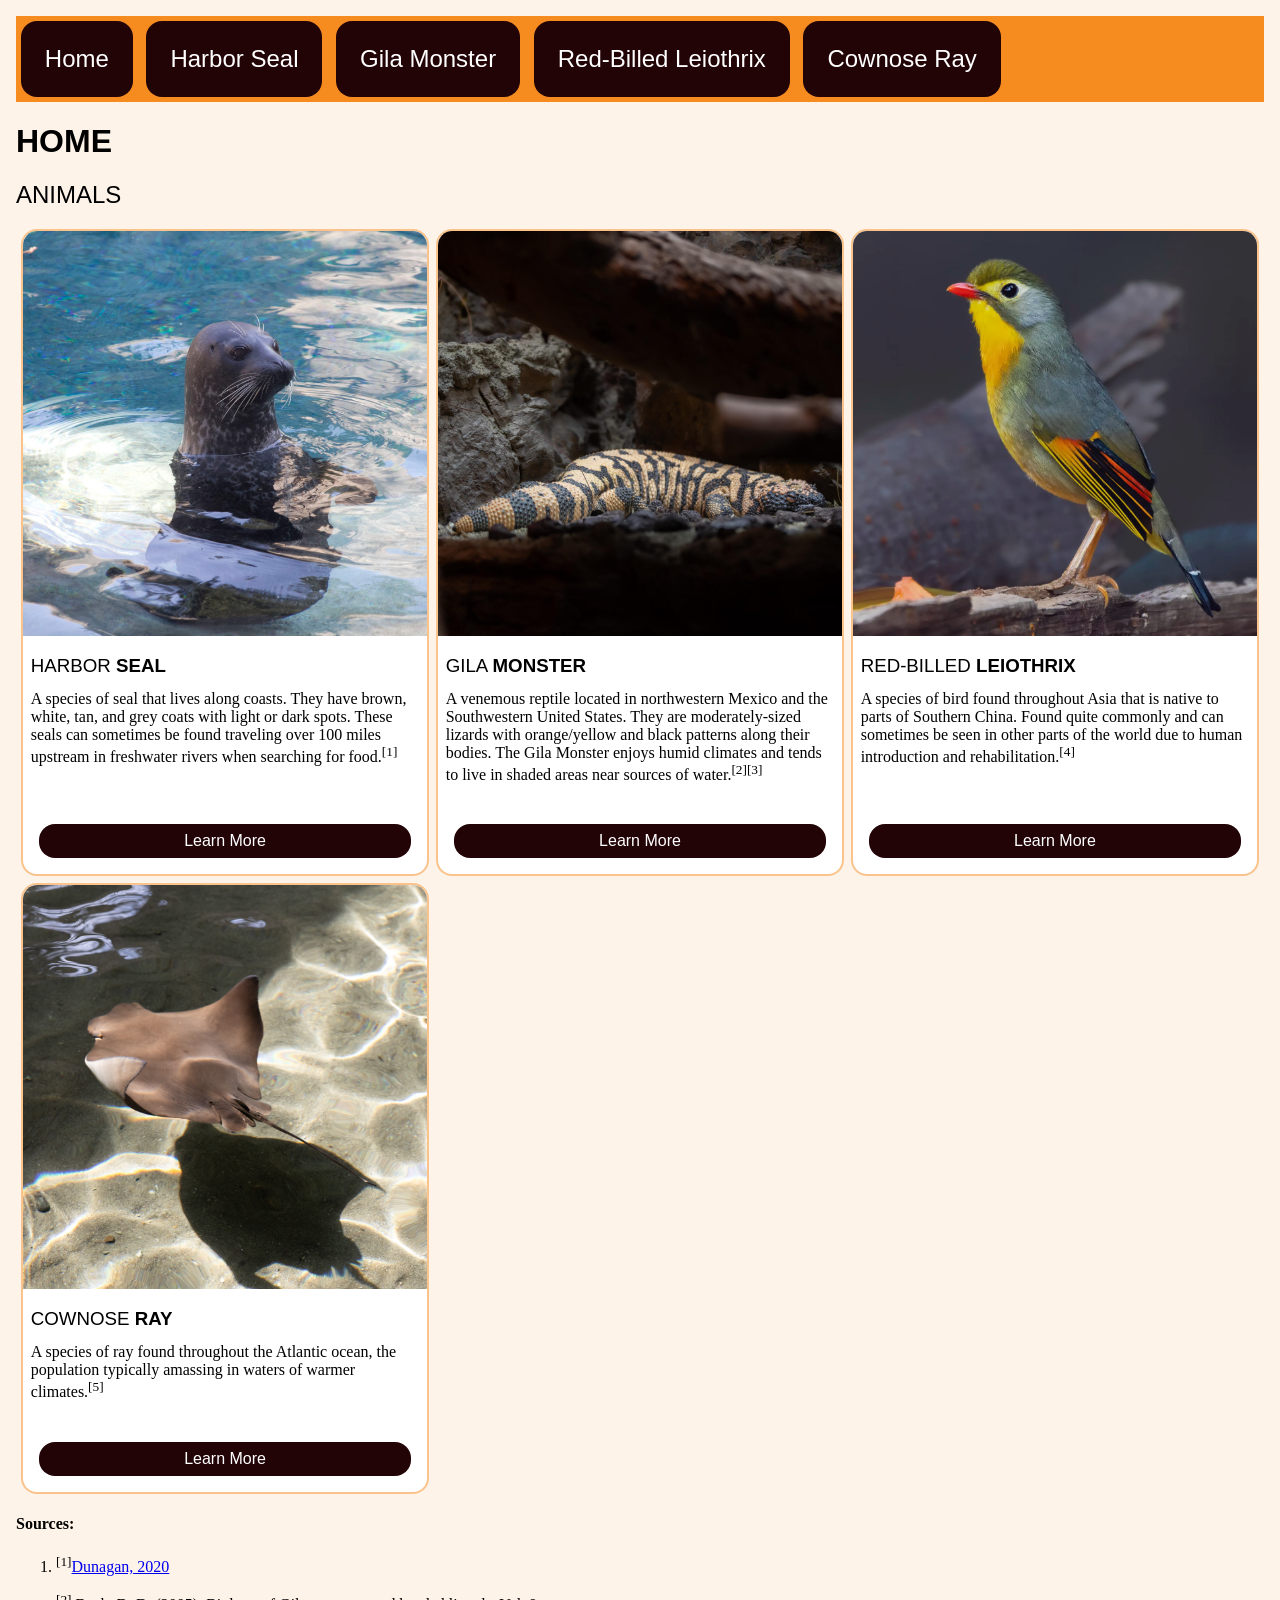
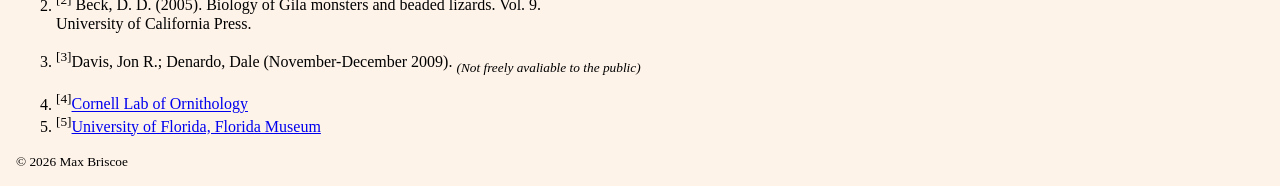
<file: index.html>
<!DOCTYPE html>
<html lang="en">

<head>
    <meta charset="UTF-8">
    <meta name="viewport" content="width=device-width, initial-scale=1.0">
    <title>Zoo Animal Dossier</title>
    <style>
        ol {
            list-style: decimal;
        }
    </style>
    <link href="app.css" rel="stylesheet">
</head>

<body>
    <header>
        <nav id="main-nav" class="nav-bar" role="main-nav">
            <a href="index.html" class="top-link">Home</a>
            <a href="harbor-seal.html" class="top-link">Harbor Seal</a>
            <a href="gila-monster.html" class="top-link">Gila Monster</a>
            <a href="red-billed-leiothrix.html" class="top-link">Red-Billed Leiothrix</a>
            <a href="cownose-ray.html" class="top-link">Cownose Ray</a>
        </nav>
        <h1>Home</h1>
    </header>

    <main>
        <h2>Animals</h2>
        <section id="images-and-desc">
            <section id="harbor-seal" class="card">
                <img src="harbor-seal.jpg" alt="A Harbor Seal floating upright in water." width="300" height="300">
                <h3>Harbor <strong>Seal</strong></h3>
                <p>A species of seal that lives along coasts. They have brown, white, tan, and grey coats with light or
                    dark spots. These seals can sometimes be found
                    traveling over 100 miles upstream in freshwater rivers when searching for food.<sup>[1]</sup>
                </p>
                <a href="harbor-seal.html">Learn More</a>
            </section>
            <section id="gila-monster" class="card">
                <img src="gila-monster.jpg" alt="A Gila Monster sleeping in its habitat." width="300" height="300">
                <h3>Gila <strong>Monster</strong></h3>
                <p>A venemous reptile located in northwestern Mexico and the Southwestern United States. They are
                    moderately-sized lizards with orange/yellow and black patterns
                    along their bodies. The Gila Monster enjoys humid climates and tends to live in shaded areas near
                    sources of water.<sup>[2][3]</sup>
                </p>
                <a href="gila-monster.html">Learn More</a>
            </section>
            <section id="red-billed-leiothrix" class="card">
                <img src="red-billed-leiothrix.jpg" alt="A Red-Billed Leiothrix standing on a small tree branch."
                    width="300" height="300">
                <h3>Red-Billed <strong>Leiothrix</strong></h3>
                <p>A species of bird found throughout Asia that is native to parts of Southern China. Found quite
                    commonly and can sometimes be seen in other parts of the world due to
                    human introduction and rehabilitation.<sup>[4]</sup>
                </p>
                <a href="red-billed-leiothrix.html">Learn More</a>
            </section>
            <section id="cownose-ray" class="card">
                <img src="cownose-ray.jpg" alt="A Cownose Ray swimming in clear shallow water." width="300"
                    height="300">
                <h3>Cownose <strong>Ray</strong></h3>
                <p>A species of ray found throughout the Atlantic ocean, the population typically amassing in waters of
                    warmer climates.<sup>[5]</sup></p>
                <a href="cownose-ray.html">Learn More</a>
            </section>
        </section>
    </main>

    <section class="sources">
        <h4>Sources:</h4>
        <ol>
            <li>
                <sup>[1]</sup><a
                    href="https://www.pugetsoundinstitute.org/do-we-know-enough-to-do-anything-about-all-the-seals-and-sea-lions-in-puget-sound/">Dunagan,
                    2020</a>
            </li>
            <li>
                <p><sup>[2]</sup> Beck, D. D. (2005). Biology of Gila monsters and beaded lizards. Vol. 9.
                    <br>University of California Press.
                </p>
            </li>
            <li>
                <p><sup>[3]</sup>Davis, Jon R.; Denardo, Dale (November-December 2009). <sub><em>(Not freely
                            avaliable to the public)</em></sub></p>
            </li>
            <li>
                <sup>[4]</sup><a href="https://www.allaboutbirds.org/guide/Red-billed_Leiothrix/lifehistory">Cornell
                    Lab
                    of Ornithology</a>
            </li>
            <li>
                <sup>[5]</sup><a
                    href="https://www.floridamuseum.ufl.edu/discover-fish/species-profiles/cownose-ray">University
                    of Florida, Florida Museum</a>
            </li>

        </ol>
    </section>
    <footer>
        <small>&copy; 2026 Max Briscoe</small>
    </footer>
</body>

</html>
</file>
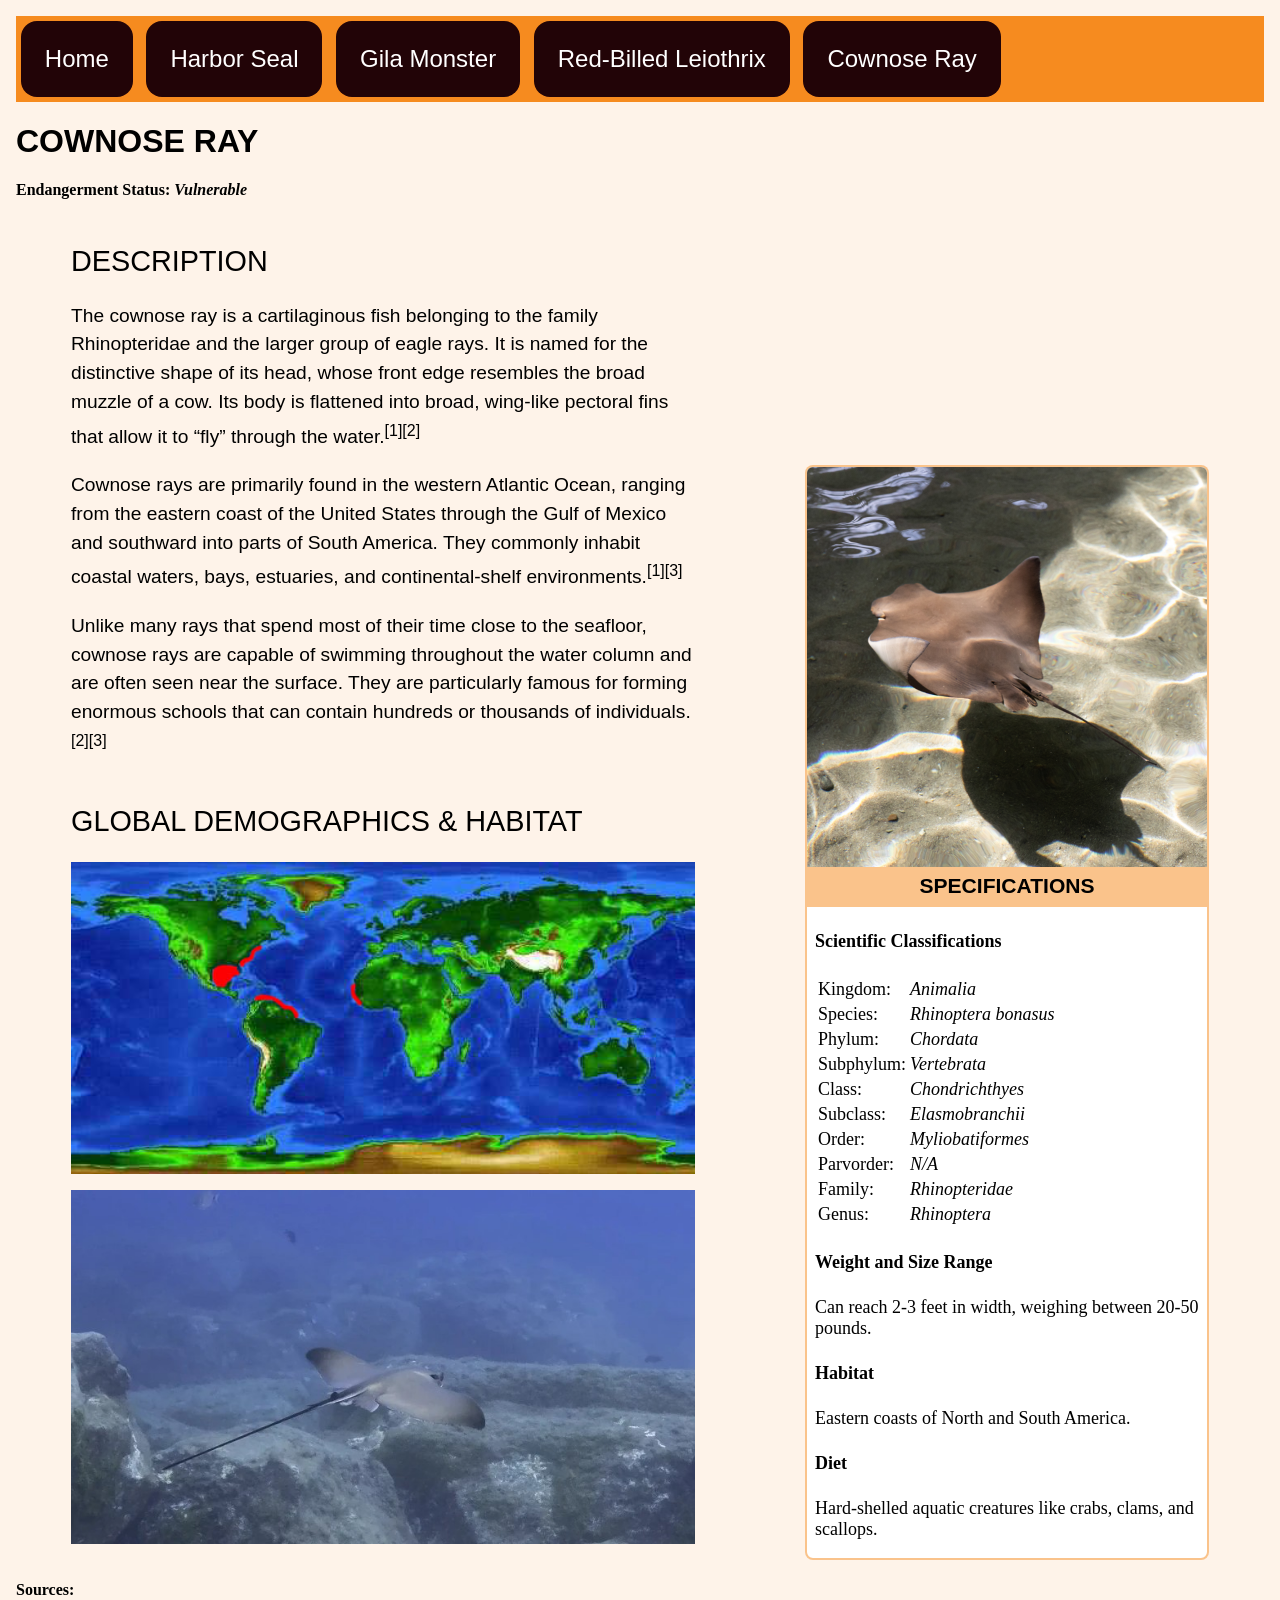
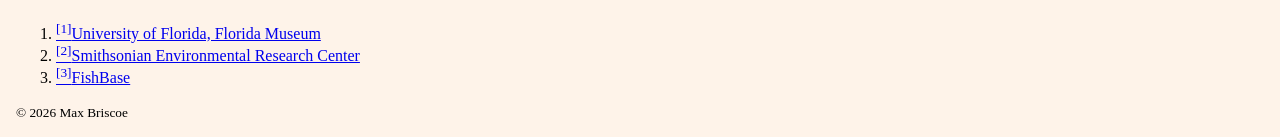
<file: cownose-ray.html>
<!DOCTYPE html>
<html lang="en">

<head>
    <meta charset="UTF-8">
    <meta name="viewport" content="width=device-width, initial-scale=1.0">
    <title>Cownose Ray</title>
    <link href="app.css" rel="stylesheet">
</head>

<body>
    <header>
        <nav class="nav-bar" role="main-nav">
            <a href="index.html" class="top-link">Home</a>
            <a href="harbor-seal.html" class="top-link">Harbor Seal</a>
            <a href="gila-monster.html" class="top-link">Gila Monster</a>
            <a href="red-billed-leiothrix.html" class="top-link">Red-Billed Leiothrix</a>
            <a href="cownose-ray.html" class="top-link">Cownose Ray</a>
        </nav>
        <h1>Cownose Ray</h1>
        <h4>Endangerment Status: <em>Vulnerable</em></h4>
    </header>

    <main class="animal-page">
        <section class="description">
            <h2>Description</h2>
            <p>The cownose ray is a cartilaginous fish belonging to the family Rhinopteridae and
                the larger group of eagle rays. It is named for the distinctive shape of its head, whose front edge
                resembles the broad muzzle of a cow. Its body is flattened into broad, wing-like pectoral fins that
                allow it to “fly” through the water.<sup>[1][2]</sup>
            </p>
            <p>Cownose rays are primarily found in the western Atlantic Ocean, ranging from the eastern coast of the
                United States through the Gulf of Mexico and southward into parts of South America. They commonly
                inhabit coastal waters, bays, estuaries, and continental-shelf environments.<sup>[1][3]</sup></p>
            <p>Unlike many rays that spend most of their time close to the seafloor, cownose rays are capable of
                swimming throughout the water column and are often seen near the surface. They are particularly famous
                for forming enormous schools that can contain hundreds or thousands of individuals.<sup>[2][3]</sup></p>
            <section class="demographic-info">
                <h2>Global Demographics & Habitat</h2>
                <img src="cownose-ray-range.jpg"
                    alt="Map of Earth displaying areas where Cownose Ray populations live.">
            </section>
            <section class="habitat">
                <img src="cownose-ray-habitat.jpg" alt="A Cownose Ray swimming through a reef in the ocean.">
            </section>
        </section>
        <section class="sidebar">
            <aside>
                <img src="cownose-ray.jpg" alt="A Cownose Ray swimming in clear shallow water." width="200"
                    height="200">
                <h3>Specifications</h3>

                <section class="sidebar-info">
                    <section class="classifications">
                        <h4>Scientific Classifications</h4>
                        <table id="classification-table">
                            <tbody>
                                <tr>
                                    <td>Kingdom:</td>
                                    <td><em>Animalia</em></td>
                                </tr>
                                <tr>
                                    <td>Species:</td>
                                    <td><em>Rhinoptera bonasus</em></td>
                                </tr>
                                <tr>
                                    <td>Phylum:</td>
                                    <td><em>Chordata</em></td>
                                </tr>
                                <tr>
                                    <td>Subphylum:</td>
                                    <td><em>Vertebrata</em></td>
                                </tr>
                                <tr>
                                    <td>Class:</td>
                                    <td><em>Chondrichthyes </em></td>
                                </tr>
                                <tr>
                                    <td>Subclass:</td>
                                    <td><em>Elasmobranchii</em></td>
                                </tr>
                                <tr>
                                    <td>Order:</td>
                                    <td><em>Myliobatiformes</em></td>
                                </tr>
                                <tr>
                                    <td>Parvorder:</td>
                                    <td><em>N/A</em></td>
                                </tr>
                                <tr>
                                    <td>Family:</td>
                                    <td><em>Rhinopteridae</em></td>
                                </tr>
                                <tr>
                                    <td>Genus:</td>
                                    <td><em>Rhinoptera</em></td>
                                </tr>
                            </tbody>
                        </table>
                    </section>
                    <section id="size-weight-range">
                        <h4>Weight and Size Range</h4>
                        <p>Can reach 2-3 feet in width, weighing between 20-50 pounds.</p>
                    </section>
                    <section id="habitat">
                        <h4>Habitat</h4>
                        <p>Eastern coasts of North and South America.</p>
                    </section>
                    <section id="diet">
                        <h4>Diet</h4>
                        <p>Hard-shelled aquatic creatures like crabs, clams, and scallops.</p>
                    </section>
                </section>
            </aside>
        </section>
    </main>

    <footer>
        <section class="sources">
            <h4>Sources:</h4>
            <ol>
                <li><a href="https://www.floridamuseum.ufl.edu/discover-fish/species-profiles/cownose-ray/"><sup>[1]</sup>University
                        of Florida, Florida Museum</a></li>
                <li><a href="https://serc.si.edu/tracking-cownose-rays-improve-understanding-behavior-and-migration"><sup>[2]</sup>Smithsonian
                        Environmental Research Center</a></li>
                <li><a href="https://www.fishbase.se/summary/Rhinoptera-bonasus"><sup>[3]</sup>FishBase</a></li>
            </ol>
        </section>
        <small>&copy; 2026 Max Briscoe</small>
    </footer>
</body>

</html>
</file>
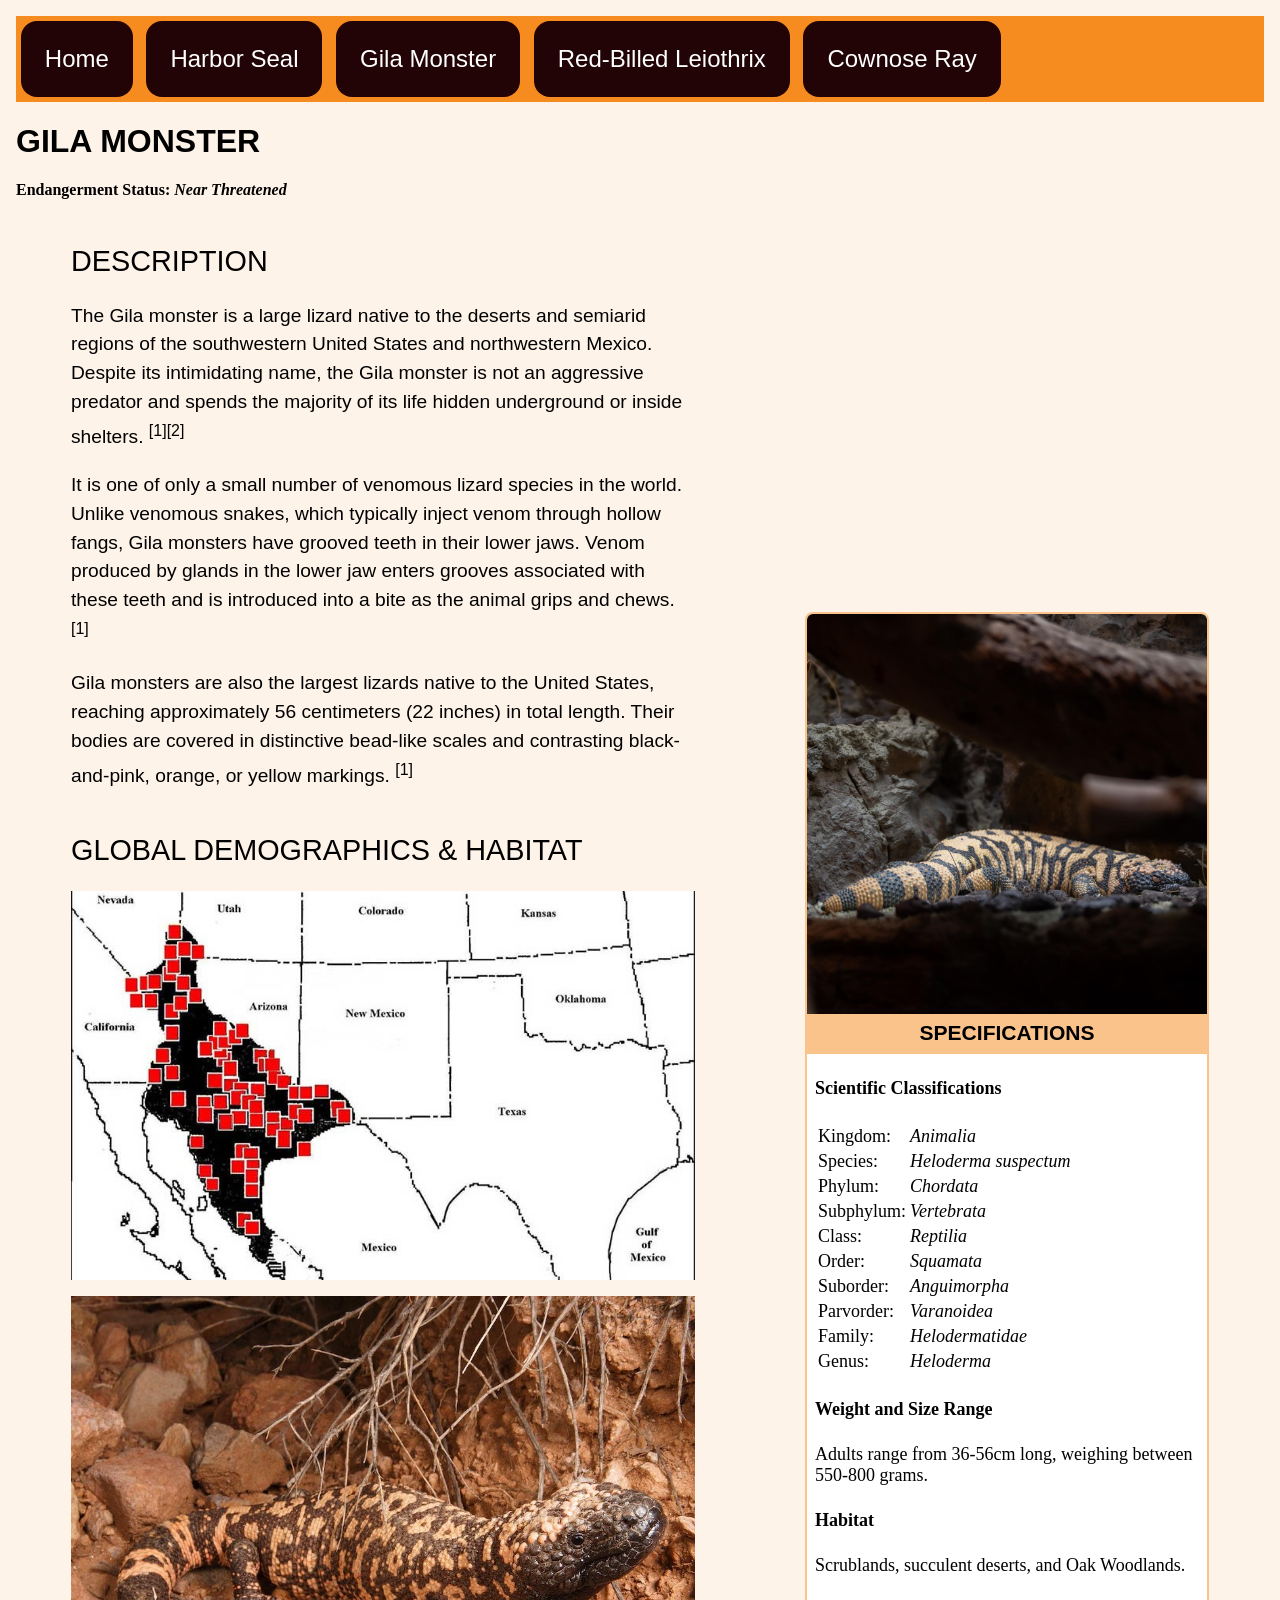
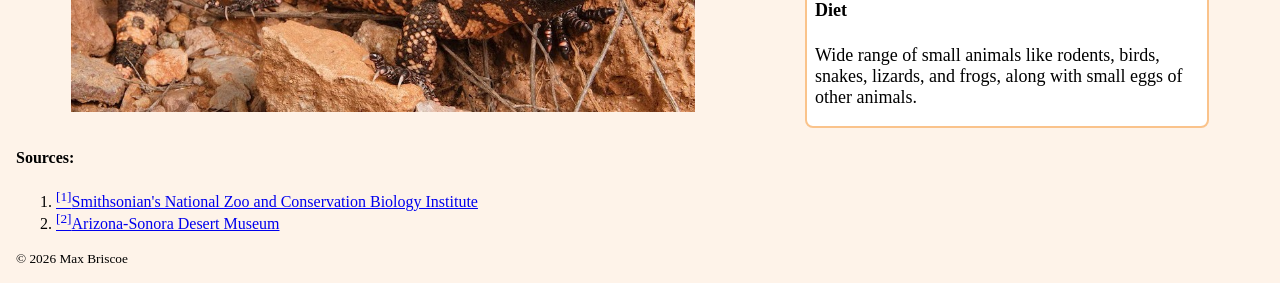
<file: gila-monster.html>
<!DOCTYPE html>
<html lang="en">

<head>
    <meta charset="UTF-8">
    <meta name="viewport" content="width=device-width, initial-scale=1.0">
    <title>Gila Monster</title>
    <link href="app.css" rel="stylesheet">
</head>

<body>
    <header>
        <nav class="nav-bar" role="main-nav">
            <a href="index.html" class="top-link">Home</a>
            <a href="harbor-seal.html" class="top-link">Harbor Seal</a>
            <a href="gila-monster.html" class="top-link">Gila Monster</a>
            <a href="red-billed-leiothrix.html" class="top-link">Red-Billed Leiothrix</a>
            <a href="cownose-ray.html" class="top-link">Cownose Ray</a>
        </nav>
        <h1>Gila Monster</h1>
        <h4>Endangerment Status: <em>Near Threatened</em></h4>
    </header>

    <main class="animal-page">
        <section class="description">
            <h2>Description</h2>
            <p>The Gila monster is a large lizard native to the deserts and semiarid regions of the
                southwestern United States and northwestern Mexico. Despite its intimidating name, the Gila monster is
                not an aggressive predator and spends the majority of its life hidden underground or inside
                shelters. <sup>[1][2]</sup></p>
            <p>It is one of only a small number of venomous lizard species in the world. Unlike venomous snakes, which
                typically inject venom through hollow fangs, Gila monsters have grooved teeth in their lower jaws. Venom
                produced by glands in the lower jaw enters grooves associated with these teeth and is introduced into a
                bite as the animal grips and chews. <sup>[1]</sup></p>
            <p>Gila monsters are also the largest lizards native to the United States, reaching approximately 56
                centimeters (22 inches) in total length. Their bodies are covered in distinctive bead-like scales and
                contrasting black-and-pink, orange, or yellow markings. <sup>[1]</sup></p>
            <section class="demographic-info">
                <h2>Global Demographics & Habitat</h2>
                <img src="gila-monster-range.jpg"
                    alt="Map of Earth displaying areas where Gila Monster populations live.">
            </section>
            <section class="habitat">
                <img src="gila-monster-habitat.jpg" alt="A Gila Monster standing on some rocks in a shaded rocky area.">
            </section>
        </section>
        <section class="sidebar">
            <aside>
                <img src="gila-monster.jpg" alt="A Gila Monster sleeping in its habitat." width="200" height="200">
                <h3>Specifications</h3>

                <section class="sidebar-info">
                    <section class="classifications">
                        <h4>Scientific Classifications</h4>
                        <table id="classification-table">
                            <tbody>
                                <tr>
                                    <td>Kingdom:</td>
                                    <td><em>Animalia</em></td>
                                </tr>
                                <tr>
                                    <td>Species:</td>
                                    <td><em>Heloderma suspectum</em></td>
                                </tr>
                                <tr>
                                    <td>Phylum:</td>
                                    <td><em>Chordata</em></td>
                                </tr>
                                <tr>
                                    <td>Subphylum:</td>
                                    <td><em>Vertebrata</em></td>
                                </tr>
                                <tr>
                                    <td>Class:</td>
                                    <td><em>Reptilia</em></td>
                                </tr>
                                <tr>
                                    <td>Order:</td>
                                    <td><em>Squamata</em></td>
                                </tr>
                                <tr>
                                    <td>Suborder:</td>
                                    <td><em>Anguimorpha</em></td>
                                </tr>
                                <tr>
                                    <td>Parvorder:</td>
                                    <td><em>Varanoidea</em></td>
                                </tr>
                                <tr>
                                    <td>Family:</td>
                                    <td><em>Helodermatidae</em></td>
                                </tr>
                                <tr>
                                    <td>Genus:</td>
                                    <td><em>Heloderma</em></td>
                                </tr>
                            </tbody>
                        </table>
                    </section>
                    <section id="size-weight-range">
                        <h4>Weight and Size Range</h4>
                        <p>Adults range from 36-56cm long, weighing between 550-800 grams.</p>
                    </section>
                    <section id="habitat">
                        <h4>Habitat</h4>
                        <p>Scrublands, succulent deserts, and Oak Woodlands.</p>
                    </section>
                    <section id="diet">
                        <h4>Diet</h4>
                        <p>Wide range of small animals like rodents, birds, snakes, lizards, and frogs, along with small
                            eggs of other animals.</p>
                    </section>
                </section>
            </aside>
        </section>
    </main>

    <footer>
        <section class="sources">
            <h4>Sources:</h4>
            <ol>
                <li><a href="https://nationalzoo.si.edu/animals/gila-monster"><sup>[1]</sup>Smithsonian's National Zoo
                        and Conservation Biology Institute</a></li>
                <li><a href="https://www.desertmuseum.org/kids/facts/index.php?animal=Gila+Monster&print=y"><sup>[2]</sup>Arizona-Sonora
                        Desert Museum</a></li>
            </ol>
        </section>
        <small>&copy; 2026 Max Briscoe</small>
    </footer>
</body>

</html>
</file>
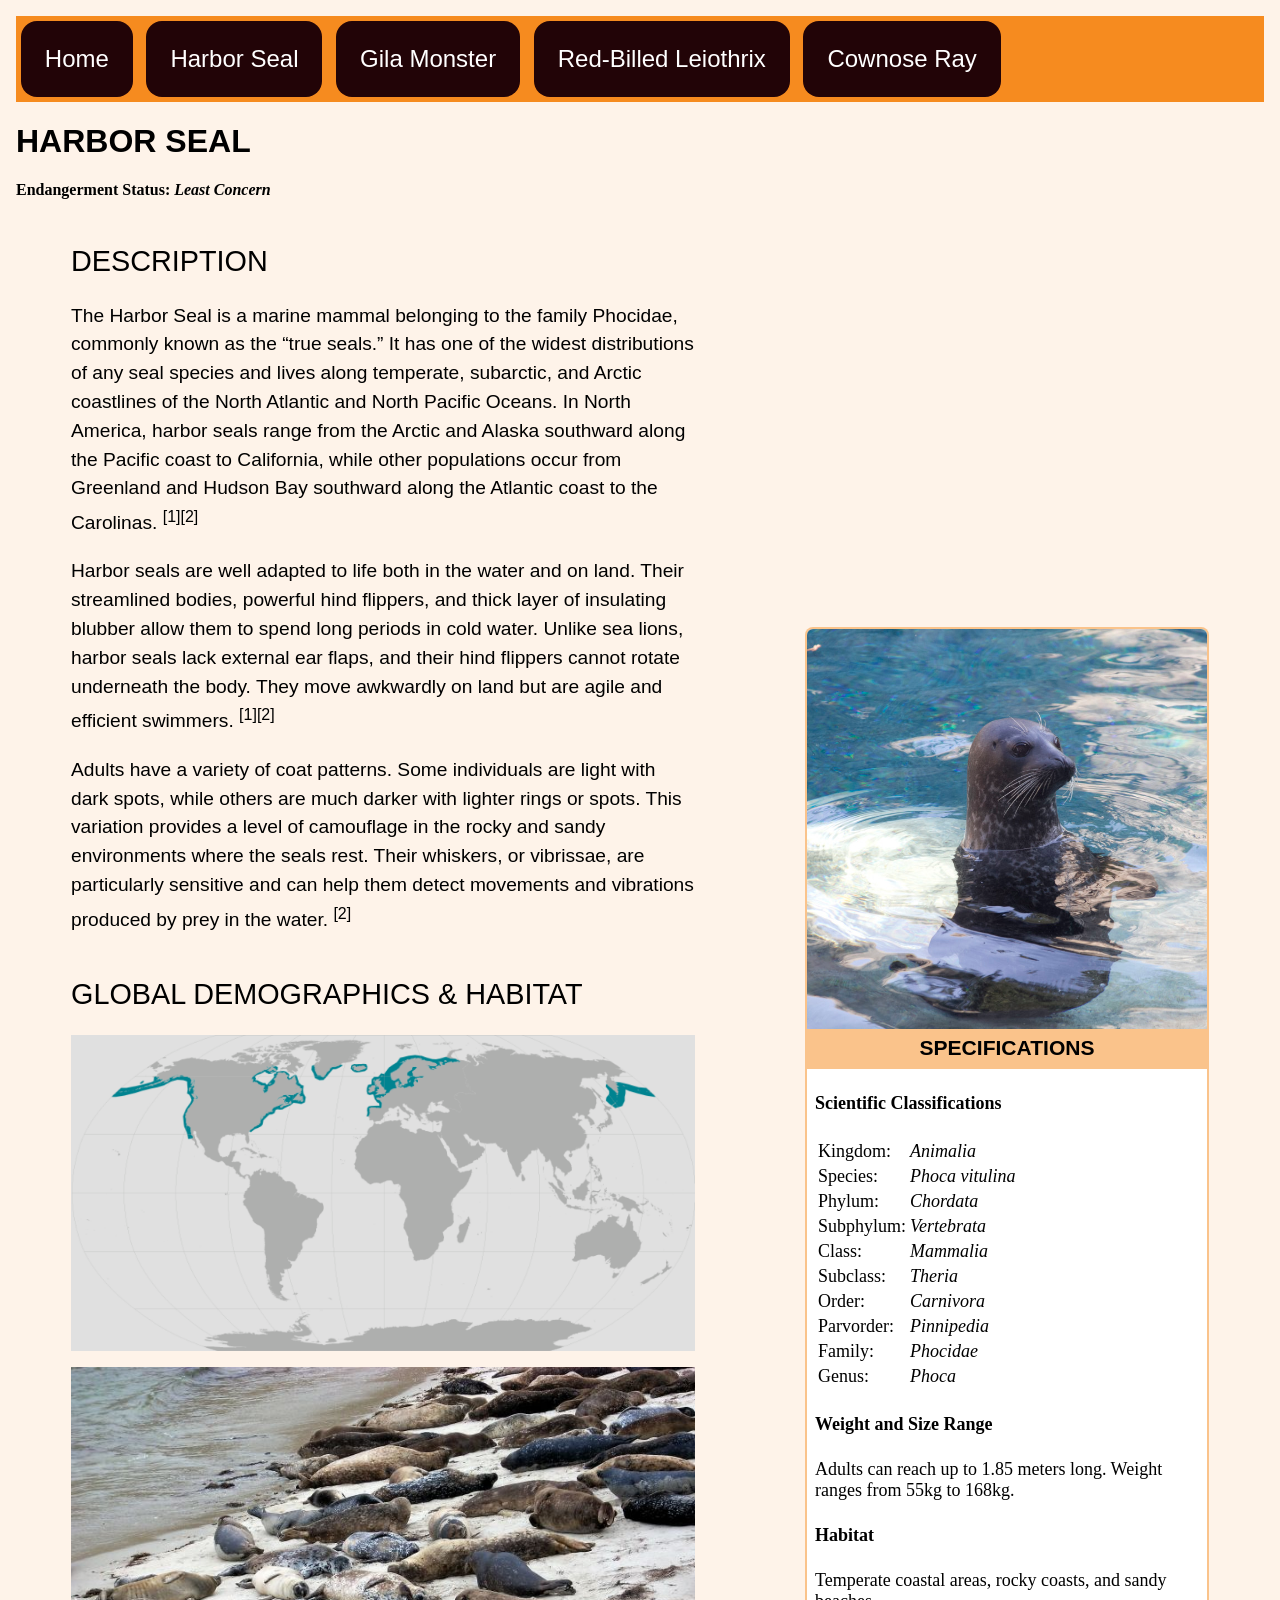
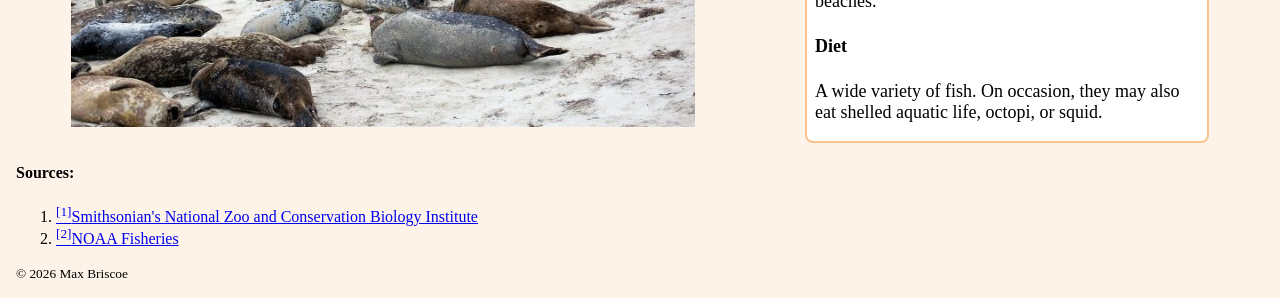
<file: harbor-seal.html>
<!DOCTYPE html>
<html lang="en">

<head>
    <meta charset="UTF-8">
    <meta name="viewport" content="width=device-width, initial-scale=1.0">
    <title>Harbor Seal</title>
    <link href="app.css" rel="stylesheet">
</head>

<body>
    <header>
        <nav class="nav-bar" role="main-nav">
            <a href="index.html" class="top-link">Home</a>
            <a href="harbor-seal.html" class="top-link">Harbor Seal</a>
            <a href="gila-monster.html" class="top-link">Gila Monster</a>
            <a href="red-billed-leiothrix.html" class="top-link">Red-Billed Leiothrix</a>
            <a href="cownose-ray.html" class="top-link">Cownose Ray</a>
        </nav>
        <h1>Harbor Seal</h1>
        <h4>Endangerment Status: <em>Least Concern</em></h4>
    </header>

    <main class="animal-page">
        <section class="description">
            <h2>Description</h2>
            <p>The Harbor Seal is a marine mammal belonging to the family Phocidae, commonly known as
                the “true seals.” It has one of the widest distributions of any seal species and lives along
                temperate, subarctic, and Arctic coastlines of the North Atlantic and North Pacific Oceans. In North
                America, harbor seals range from the Arctic and Alaska southward along the Pacific coast to California,
                while other populations occur from Greenland and Hudson Bay southward along the Atlantic coast to the
                Carolinas. <sup>[1][2]</sup></p>
            <p>Harbor seals are well adapted to life both in the water and on land. Their streamlined bodies, powerful
                hind flippers, and thick layer of insulating blubber allow them to spend long periods in cold water.
                Unlike sea lions, harbor seals lack external ear flaps, and their hind flippers cannot rotate underneath
                the body. They move awkwardly on land but are agile and efficient swimmers. <sup>[1][2]</sup></p>
            <p>Adults have a variety of coat patterns. Some individuals are light with dark spots, while
                others are much darker with lighter rings or spots. This variation provides a level of camouflage in
                the rocky and sandy environments where the seals rest. Their whiskers, or vibrissae, are particularly
                sensitive and can help them detect movements and vibrations produced by prey in the water.
                <sup>[2]</sup>
            </p>
            <section class="demographic-info">
                <h2>Global Demographics & Habitat</h2>
                <img src="harbor-seal-range.jpg"
                    alt="Map of Earth displaying areas where Harbor Seal populations live.">
            </section>
            <section class="habitat">
                <img src="harbor-seal-habitat.jpg"
                    alt="A large group of Harbor Seals laying on a sandy beach near the water.">
            </section>
        </section>

        <section class="sidebar">
            <aside>
                <img src="harbor-seal.jpg" alt="A Harbor Seal floating upright in water." width="200" height="200">
                <h3>Specifications</h3>

                <section class="sidebar-info">
                    <section class="classifications">
                        <h4>Scientific Classifications</h4>
                        <table id="classification-table">
                            <tbody>
                                <tr>
                                    <td>Kingdom:</td>
                                    <td><em>Animalia</em></td>
                                </tr>
                                <tr>
                                    <td>Species:</td>
                                    <td><em>Phoca vitulina</em></td>
                                </tr>
                                <tr>
                                    <td>Phylum:</td>
                                    <td><em>Chordata</em></td>
                                </tr>
                                <tr>
                                    <td>Subphylum:</td>
                                    <td><em>Vertebrata</em></td>
                                </tr>
                                <tr>
                                    <td>Class:</td>
                                    <td><em>Mammalia</em></td>
                                </tr>
                                <tr>
                                    <td>Subclass:</td>
                                    <td><em>Theria</em></td>
                                </tr>
                                <tr>
                                    <td>Order:</td>
                                    <td><em>Carnivora</em></td>
                                </tr>
                                <tr>
                                    <td>Parvorder:</td>
                                    <td><em>Pinnipedia</em></td>
                                </tr>
                                <tr>
                                    <td>Family:</td>
                                    <td><em>Phocidae</em></td>
                                </tr>
                                <tr>
                                    <td>Genus:</td>
                                    <td><em>Phoca</em></td>
                                </tr>
                            </tbody>
                        </table>
                    </section>
                    <section id="size-weight-range">
                        <h4>Weight and Size Range</h4>
                        <p>Adults can reach up to 1.85 meters long. Weight ranges from 55kg to 168kg.</p>
                    </section>
                    <section id="habitat">
                        <h4>Habitat</h4>
                        <p>Temperate coastal areas, rocky coasts, and sandy beaches.</p>
                    </section>
                    <section id="diet">
                        <h4>Diet</h4>
                        <p>A wide variety of fish. On occasion, they may also eat shelled aquatic life, octopi, or
                            squid.
                        </p>
                    </section>
                </section>
            </aside>
        </section>
    </main>

    <footer>
        <section class="sources">
            <h4>Sources:</h4>
            <ol>
                <li><a href="https://nationalzoo.si.edu/animals/harbor-seal"><sup>[1]</sup>Smithsonian's National Zoo
                        and Conservation Biology Institute</a></li>
                <li><a href="https://www.fisheries.noaa.gov/species/harbor-seal"><sup>[2]</sup>NOAA Fisheries</a></li>
            </ol>
        </section>
        <small>&copy; 2026 Max Briscoe</small>
    </footer>
</body>

</html>
</file>
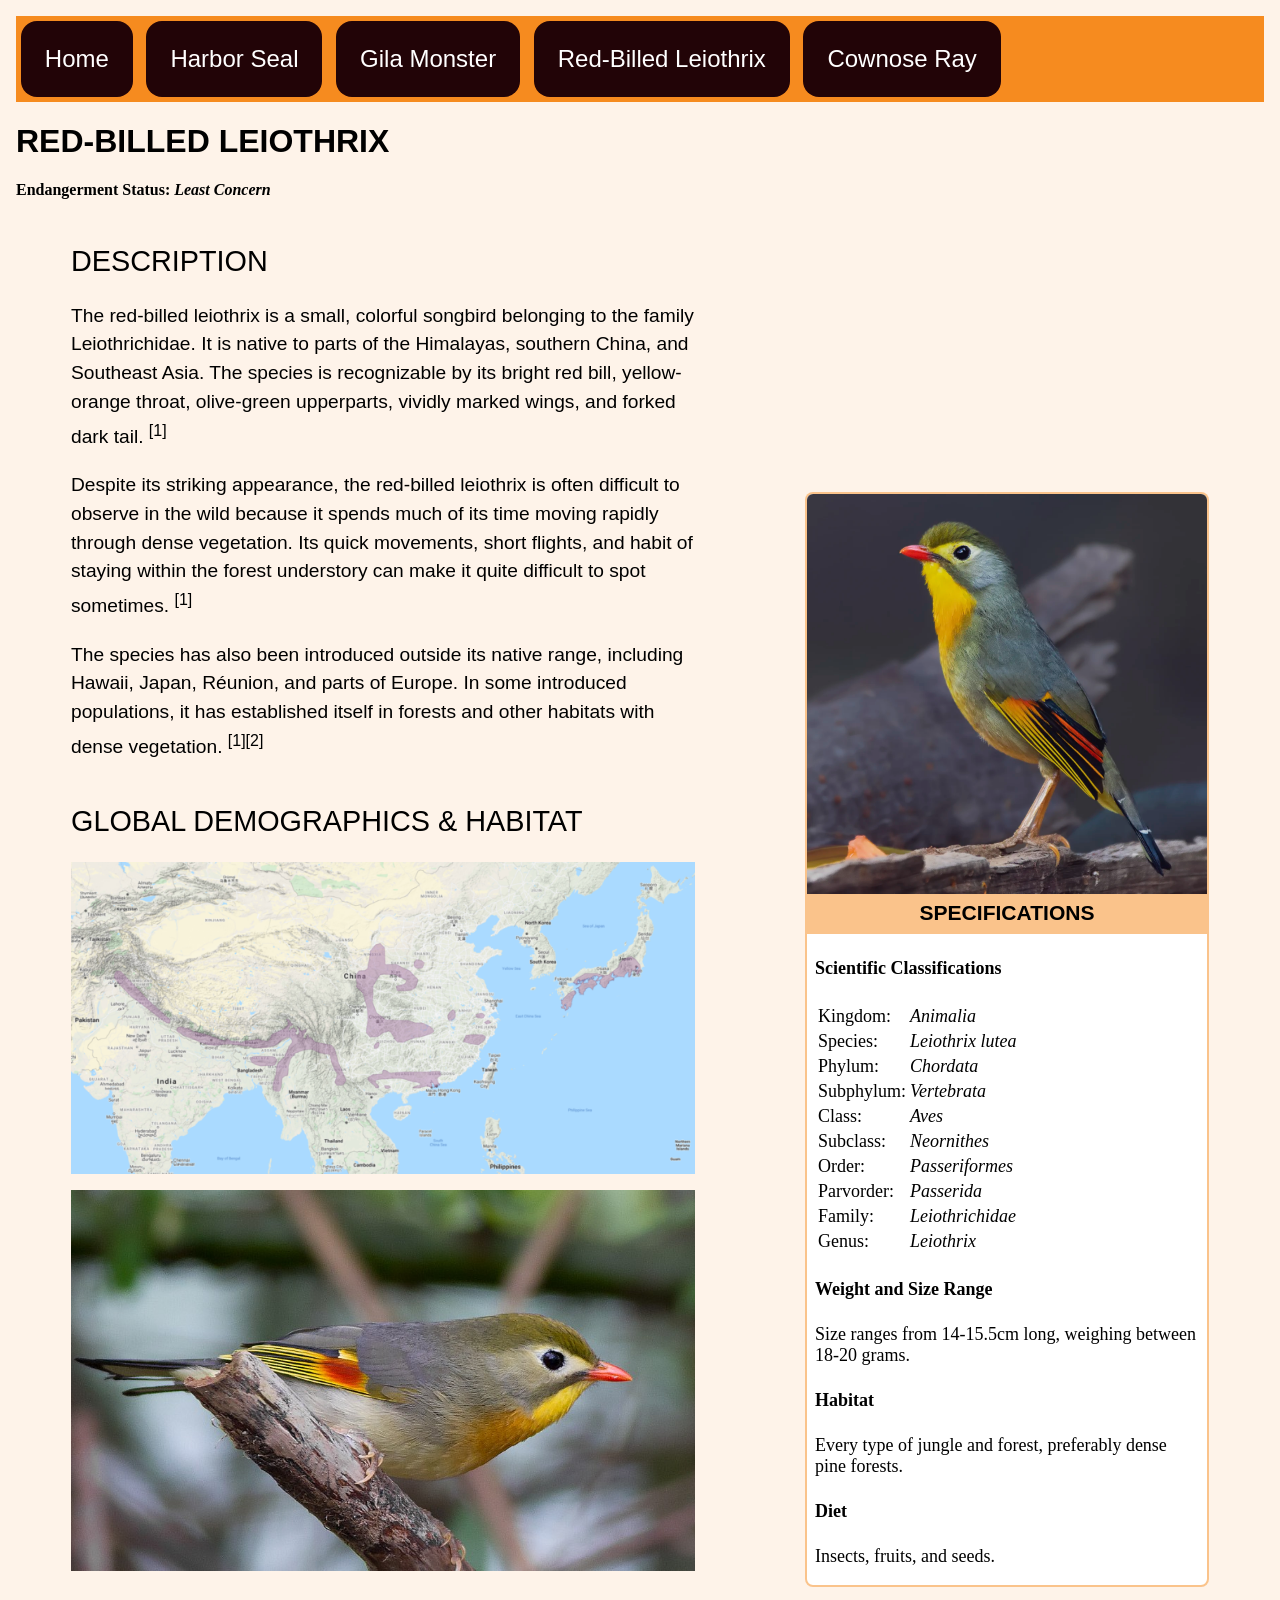
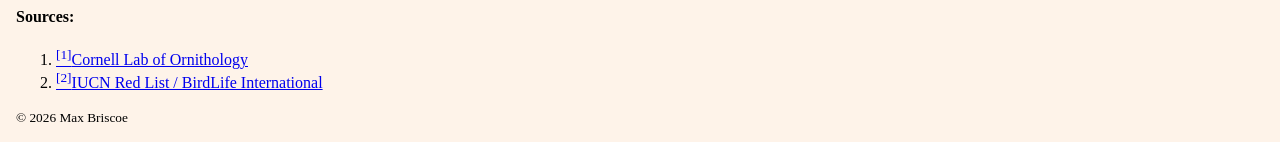
<file: red-billed-leiothrix.html>
<!DOCTYPE html>
<html lang="en">

<head>
    <meta charset="UTF-8">
    <meta name="viewport" content="width=device-width, initial-scale=1.0">
    <title>Red-Billed Leiothrix</title>
    <link href="app.css" rel="stylesheet">
</head>

<body>
    <header>
        <nav class="nav-bar" role="main-nav">
            <a href="index.html" class="top-link">Home</a>
            <a href="harbor-seal.html" class="top-link">Harbor Seal</a>
            <a href="gila-monster.html" class="top-link">Gila Monster</a>
            <a href="red-billed-leiothrix.html" class="top-link">Red-Billed Leiothrix</a>
            <a href="cownose-ray.html" class="top-link">Cownose Ray</a>
        </nav>
        <h1>Red-Billed Leiothrix</h1>
        <h4>Endangerment Status: <em>Least Concern</em></h4>
    </header>

    <main class="animal-page">
        <section class="description">
            <h2>Description</h2>
            <p>The red-billed leiothrix is a small, colorful songbird belonging to the family
                Leiothrichidae. It is native to parts of the Himalayas, southern China, and Southeast Asia. The species
                is recognizable by its bright red bill, yellow-orange throat, olive-green upperparts, vividly marked
                wings, and forked dark tail. <sup>[1]</sup></p>
            <p>Despite its striking appearance, the red-billed leiothrix is often difficult to observe in the wild
                because it spends much of its time moving rapidly through dense vegetation. Its quick movements, short
                flights, and habit of staying within the forest understory can make it quite difficult to spot
                sometimes. <sup>[1]</sup>
            </p>
            <p>The species has also been introduced outside its native range, including Hawaii, Japan, Réunion, and
                parts of Europe. In some introduced populations, it has established itself in forests and other habitats
                with dense vegetation. <sup>[1][2]</sup></p>
            <section class="demographic-info">
                <h2>Global Demographics & Habitat</h2>
                <img src="red-billed-leiothrix-range.jpg"
                    alt="Map of Earth displaying areas where Red-Billed Leiothrix populations live.">
            </section>
            <section class="habitat">
                <img src="red-billed-leiothrix-habitat.jpg"
                    alt="A Red-Billed Leiothrix standing on a small tree branch in its natural habitat.">
            </section>
        </section>
        <section class="sidebar">
            <aside>
                <img src="red-billed-leiothrix.jpg" alt="A Red-Billed Leiothrix standing on a small tree branch."
                    width="200" height="200">
                <h3>Specifications</h3>

                <section class="sidebar-info">
                    <section class="classifications">
                        <h4>Scientific Classifications</h4>
                        <table id="classification-table">
                            <tbody>
                                <tr>
                                    <td>Kingdom:</td>
                                    <td><em>Animalia</em></td>
                                </tr>
                                <tr>
                                    <td>Species:</td>
                                    <td><em>Leiothrix lutea</em></td>
                                </tr>
                                <tr>
                                    <td>Phylum:</td>
                                    <td><em>Chordata</em></td>
                                </tr>
                                <tr>
                                    <td>Subphylum:</td>
                                    <td><em>Vertebrata</em></td>
                                </tr>
                                <tr>
                                    <td>Class:</td>
                                    <td><em>Aves</em></td>
                                </tr>
                                <tr>
                                    <td>Subclass:</td>
                                    <td><em>Neornithes</em></td>
                                </tr>
                                <tr>
                                    <td>Order:</td>
                                    <td><em>Passeriformes</em></td>
                                </tr>
                                <tr>
                                    <td>Parvorder:</td>
                                    <td><em>Passerida</em></td>
                                </tr>
                                <tr>
                                    <td>Family:</td>
                                    <td><em>Leiothrichidae</em></td>
                                </tr>
                                <tr>
                                    <td>Genus:</td>
                                    <td><em>Leiothrix</em></td>
                                </tr>
                            </tbody>
                        </table>
                    </section>
                    <section id="size-weight-range">
                        <h4>Weight and Size Range</h4>
                        <p>Size ranges from 14-15.5cm long, weighing between 18-20 grams.</p>
                    </section>
                    <section id="habitat">
                        <h4>Habitat</h4>
                        <p>Every type of jungle and forest, preferably dense pine forests.</p>
                    </section>
                    <section id="diet">
                        <h4>Diet</h4>
                        <p>Insects, fruits, and seeds.</p>
                    </section>
                </section>
            </aside>
        </section>
    </main>

    <footer>
        <section class="sources">
            <h4>Sources:</h4>
            <ol>
                <li><a href="https://www.allaboutbirds.org/guide/Red-billed_Leiothrix/lifehistory"><sup>[1]</sup>Cornell
                        Lab of Ornithology</a></li>
                <li><a href="https://www.iucnredlist.org/species/22716522/264201155"><sup>[2]</sup>IUCN Red List /
                        BirdLife International</a></li>
            </ol>
        </section>
        <small>&copy; 2026 Max Briscoe</small>
    </footer>
</body>

</html>
</file>
<file: app.css>
body {
    background-color: #fef3e9;
    margin: 1rem;
}

nav.nav-bar {
    background-color: #f68b1f;
}

nav.nav-bar a {
    background-color: #220407;
    color: #ffff;
    padding: 1em;
    display: inline-block;
    font-size: 1.5rem;
    font-family: sans-serif;
    text-decoration: none;
    transition: all ease 300ms;
    border-radius: 1rem;
    margin: 0.3rem;
}

nav.nav-bar a:hover {
    background-color: #502e33;
}

.description p {
    line-height: 1.8rem;
}

h1 {
    font-family: "Open Sans", Helvetica, Arial, sans-serif;
    text-transform: uppercase;
}

h3,
h2 {
    font-family: "Open Sans", Helvetica, Arial, sans-serif;
    text-transform: uppercase;
    font-weight: 300;
}

h3 strong,
h2 strong {
    font-weight: 800;
}

#images-and-desc {
    margin: 0.3rem;
    display: grid;
    grid-template-columns: repeat(auto-fill, minmax(22rem, 1fr));
    grid-gap: 0.4rem;
}

.card {
    display: grid;
    border: 2px solid #f68b1f84;
    border-radius: 1rem;
    grid-template-rows: max-content 30px 1fr;
    background-color: #ffff;
}

.card img {
    object-fit: cover;
    width: 100%;
    height: 100%;
    border-top-left-radius: 0.89rem;
    border-top-right-radius: 0.89rem;
}

.card h3 {
    padding-bottom: 0.5rem;
    padding-left: 0.5rem;
}

.card p {
    max-width: 95%;
}

.card p,
.card a {
    padding: 0.5rem;
}

.card a {
    background-color: #220407;
    color: #ffff;
    text-decoration: none;
    font-family: sans-serif;
    margin: 1rem;
    border-radius: 1rem;
    text-align: center;
}

.animal-page {
    display: flex;
    justify-content: space-around;
    flex-wrap: wrap;
}

.description {
    font-size: larger;
    font-family: sans-serif;
    max-width: 50%;
    margin-bottom: 2rem;
}

.demographic-info {
    display: grid;
}

.demographic-info img {
    object-fit: cover;
    width: 100%;
    height: 100%;
    max-width: 800px;
}

.habitat {
    display: grid;
}

.habitat img {
    object-fit: cover;
    margin-top: 1rem;
    width: 100%;
    height: 100%;
    max-width: 800px;
}

.sidebar {
    background-color: #ffff;
    border: 2px solid #f68b1f84;
    border-radius: 0.5rem;
    display: block;
    width: 25rem;
    align-self: flex-end;
    font-size: large;
}

.sidebar-info,
.sidebar h3 {
    padding-inline: 0.5rem;
}

.sidebar img {
    object-fit: cover;
    border-top-left-radius: 0.38rem;
    border-top-right-radius: 0.38rem;
    width: 100%;
    height: 100%;
}

aside h3 {
    /* background-color: #ffe5cd5c; */
    background-color: #f68b1f84;
    display: block;
    padding: 0.6rem;
    margin-top: -0.5rem;
    font-weight: 800;
    text-align: center;
}
</file>
